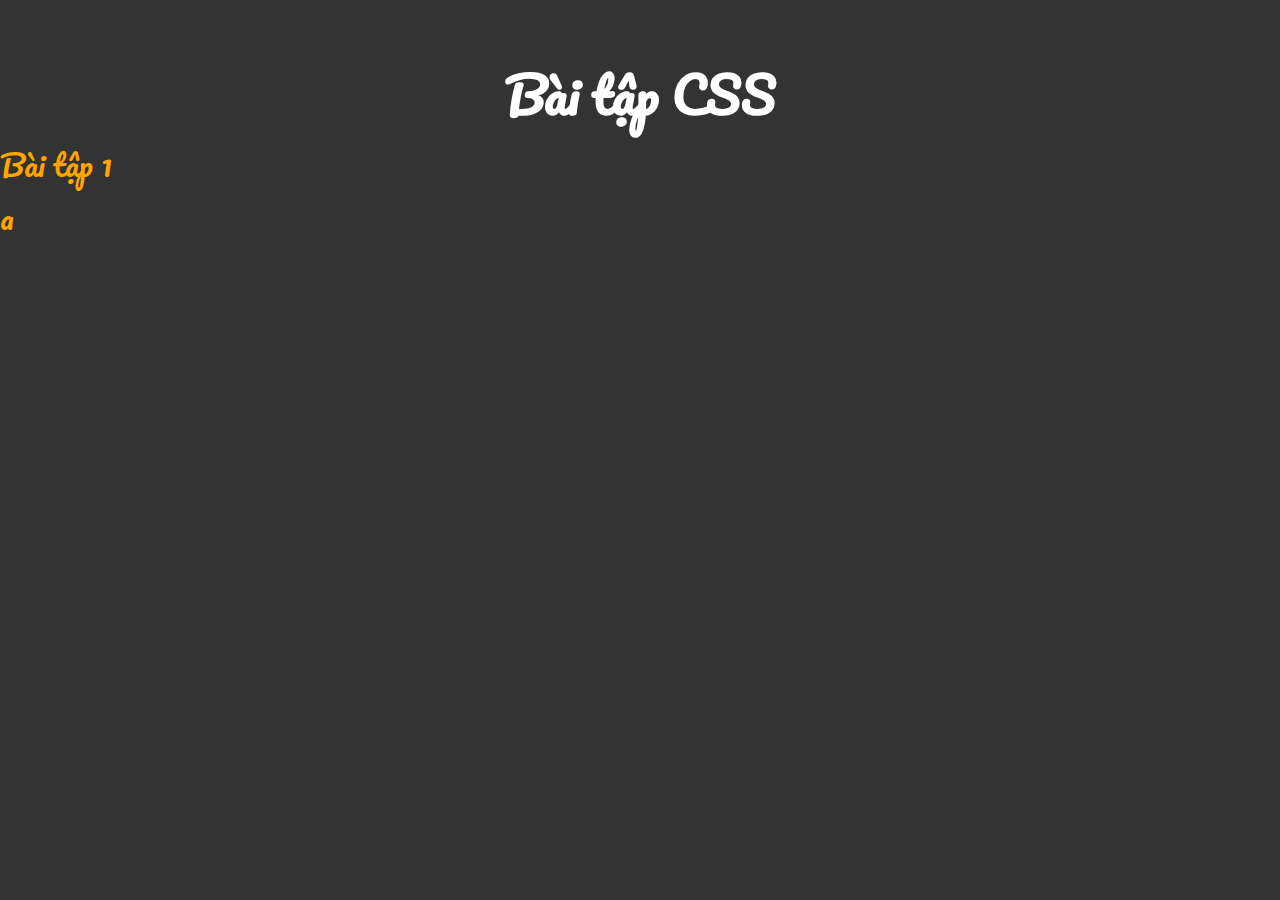
<file: index.html>
<!DOCTYPE html>
<html lang="en">

<head>
    <meta charset="UTF-8">
    <meta name="viewport" content="width=device-width, initial-scale=1.0">
    <meta http-equiv="X-UA-Compatible" content="ie=edge">
    <title>Hào Nguyễn Page</title>
    <link rel="stylesheet" href="style.css">
    <link rel="shortcut icon"
        href="https://encrypted-tbn0.gstatic.com/images?q=tbn:ANd9GcTDI4a7uILA-kSUVPRFGfWZGLEjGuHG724GrGbz8FnUfJX_K9vb">
    <link href="https://fonts.googleapis.com/css?family=Open+Sans+Condensed:300,300i,700|Pacifico" rel="stylesheet">
</head>

<body>
    <div class="content1">
        <h1 class="content1__title">
            Bài tập CSS
        </h1>
        <ul class="content1__list">
            <li class="content1__item">
                <a class="content1__link" href="./css-project-start/Baitap.html">Bài tập 1</a>
            </li>
            <li class="content1__item">
                a
            </li>
        </ul>
    </div>
</body>

</html>
</file>
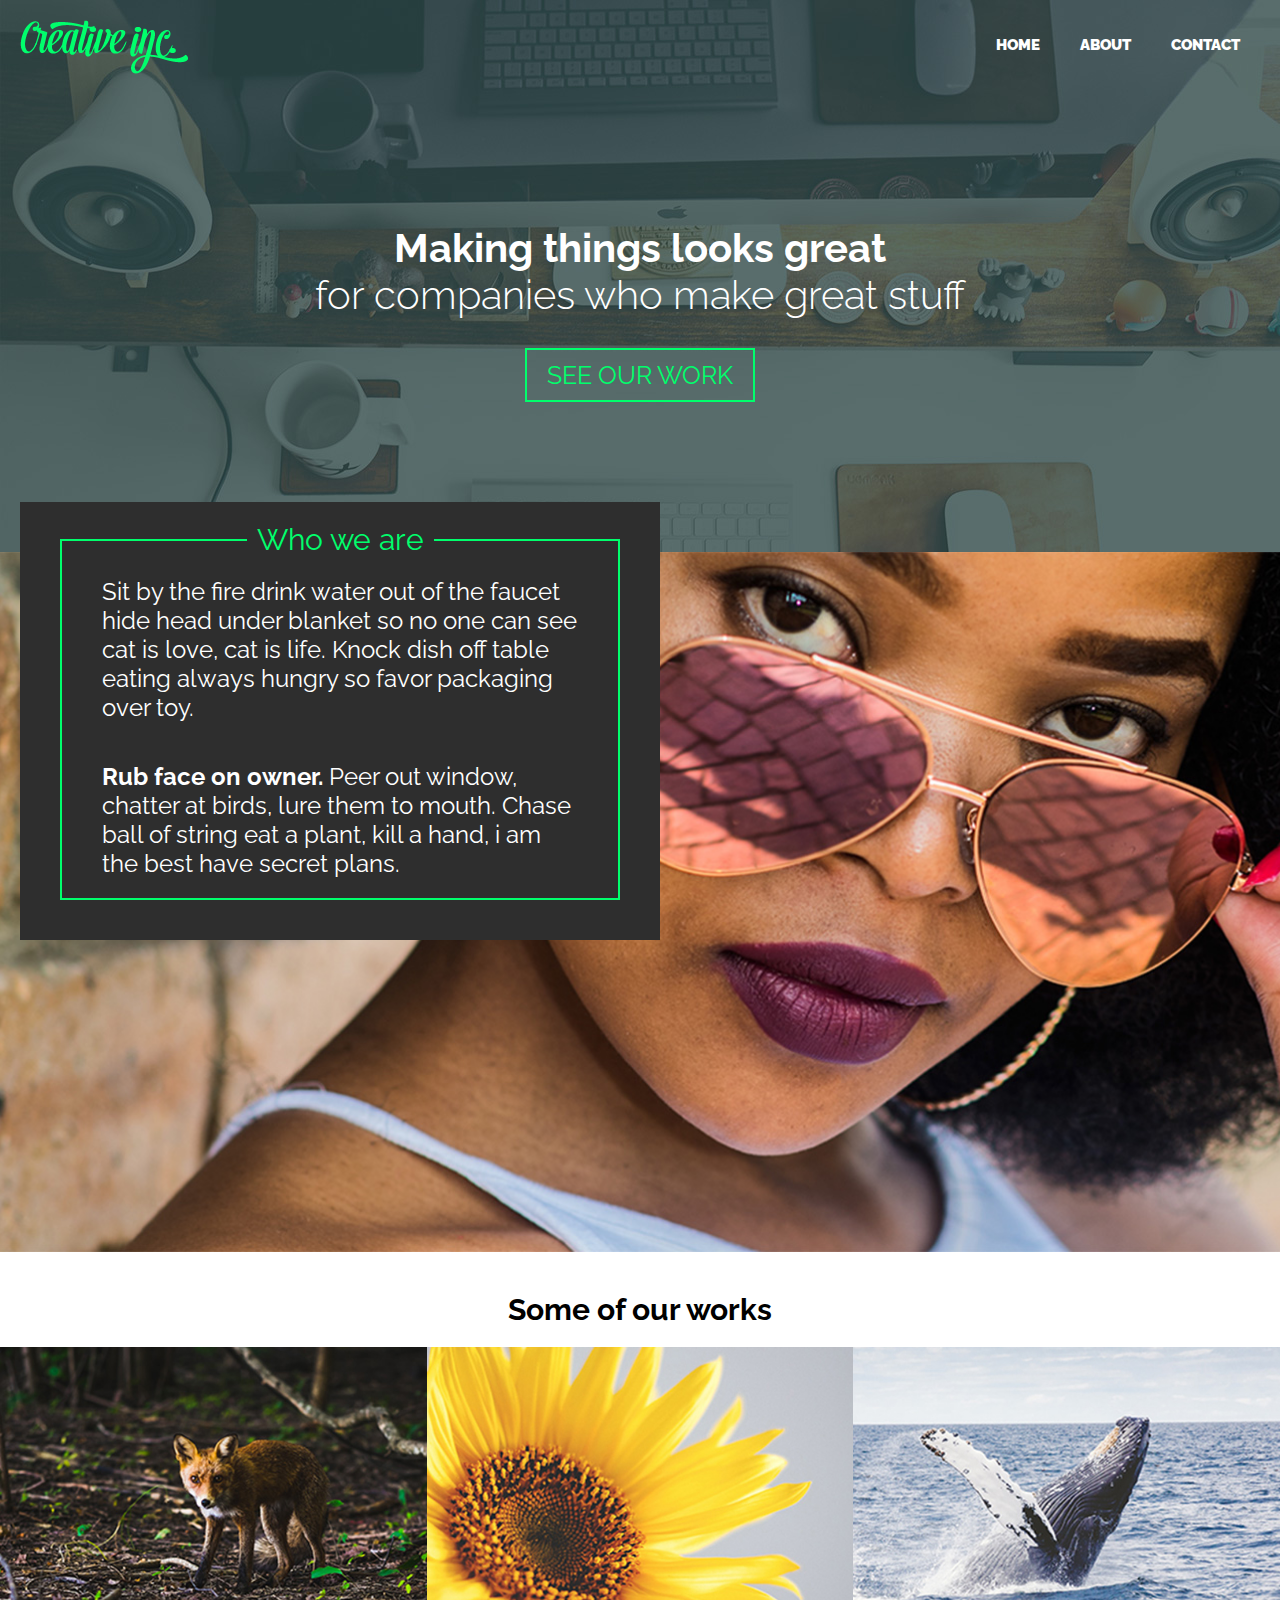
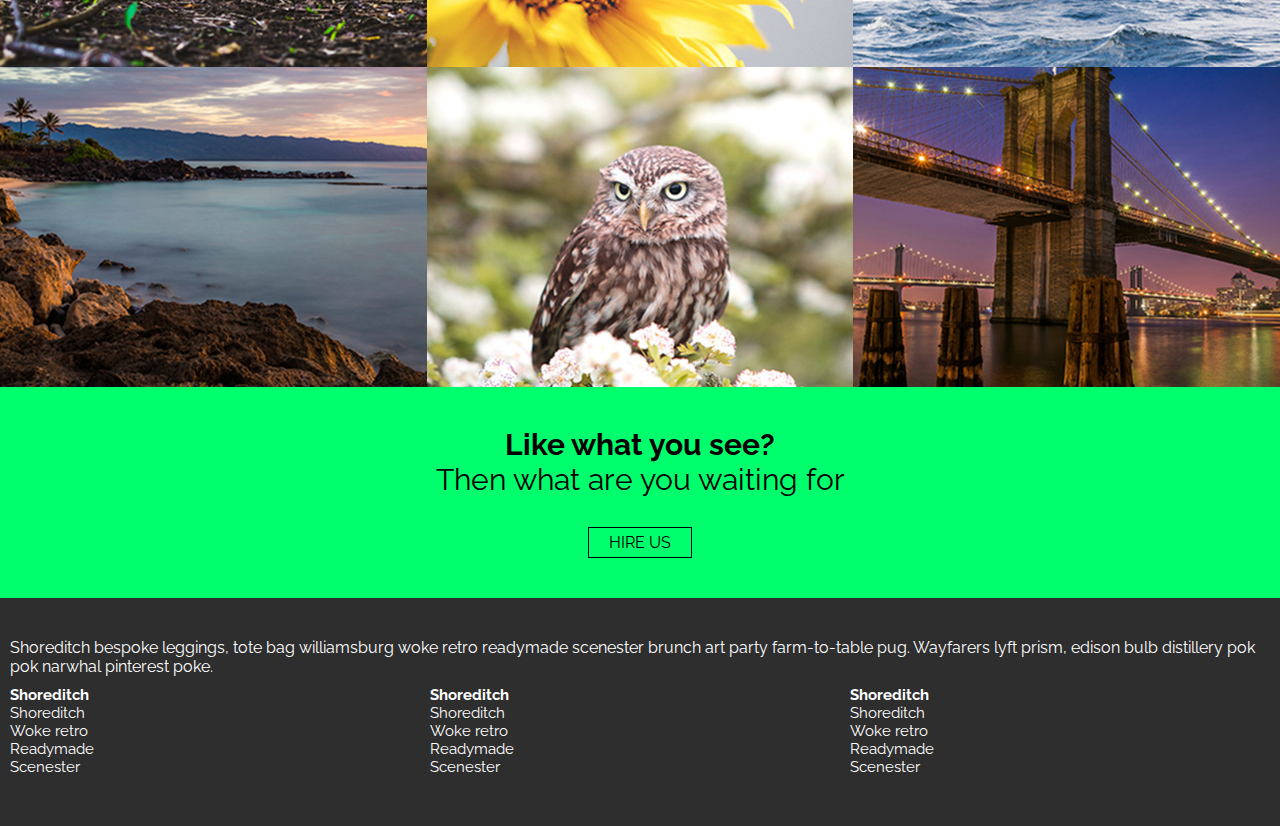
<file: css-project-start/Baitap.html>
<!DOCTYPE html>
<html lang="en">

<head>
    <meta charset="UTF-8">
    <meta name="viewport" content="width=device-width, initial-scale=1.0">
    <meta http-equiv="X-UA-Compatible" content="ie=edge">
    <title>Document</title>
    <link rel="stylesheet" href="./css/reset.css">
    <link rel="stylesheet" href="Baitap.css">
</head>

<body>
    <header class="header clear-fix">
        <div class="header__logo">
            <img src="./img/logo.png" alt="">
        </div>
        <ul class="header__menu">
            <li class="header__menu-item">
                <a href="#" class="header__menu-link">HOME</a>
            </li>
            <li class="header__menu-item">
                <a href="#" class="header__menu-link">ABOUT</a>
            </li>
            <li class="header__menu-item">
                <a href="#" class="header__menu-link">CONTACT</a>
            </li>
        </ul>
    </header>
    <section class="slogan">
        <h1 class="slogan__title">
            <strong>Making things looks great </strong>
            <br> for companies who make great stuff</h1>
        <a href="#" class="btn btn--success slogan__btn">See our work</a>
    </section>
    <section class="content">
        <div class="content__description-wrapper">
            <fieldset class="content__description">
                <legend class="content__description-title">Who we are</legend>
                <p class="content__description-text">
                    Sit by the fire drink water out of the faucet hide head under blanket so no one can see cat is love,
                    cat
                    is life. Knock dish off table eating always hungry so favor packaging over toy.

                </p>
                <p class="content__description-text">
                    <strong>Rub face on owner.</strong> Peer out window, chatter at birds, lure them to mouth. Chase
                    ball of
                    string eat a
                    plant, kill a hand, i am the best have secret plans.
                </p>
            </fieldset>
        </div>
    </section>
    <section class="gallery" id="gallery">
        <h1 class="gallery__title">Some of our works</h1>
        <div class="gallery__image">
            <div class="gallery__image-item">
                <img src="./img/portfolio-01.jpg" alt="Anh">
                <div class="gallery__image-description">
                    <p class="gallery__image-title">PROJECT TITLE</p>
                    <a href="#img1" class="btn btn--success gallery__image-btn">PROJECT DETAIL</a>
                </div>
            </div>
            <div class="gallery__image-item">
                <img src="./img/portfolio-02.jpg" alt="Anh">
                <div class="gallery__image-description">
                    <p class="gallery__image-title">PROJECT TITLE</p>
                    <a href="#" class="btn btn--success gallery__image-btn">PROJECT DETAIL</a>
                </div>
            </div>
            <div class="gallery__image-item">
                <img src="./img/portfolio-03.jpg" alt="Anh">
                <div class="gallery__image-description">
                    <p class="gallery__image-title">PROJECT TITLE</p>
                    <a href="#" class="btn btn--success gallery__image-btn">PROJECT DETAIL</a>
                </div>
            </div>
            <div class="gallery__image-item">
                <img src="./img/portfolio-04.jpg" alt="Anh">
                <div class="gallery__image-description">
                    <p class="gallery__image-title">PROJECT TITLE</p>
                    <a href="#" class="btn btn--success gallery__image-btn">PROJECT DETAIL</a>
                </div>
            </div>
            <div class="gallery__image-item">
                <img src="./img/portfolio-05.jpg" alt="Anh">
                <div class="gallery__image-description">
                    <p class="gallery__image-title">PROJECT TITLE</p>
                    <a href="#" class="btn btn--success gallery__image-btn">PROJECT DETAIL</a>
                </div>
            </div>
            <div class="gallery__image-item">
                <img src="./img/portfolio-06.jpg" alt="Anh">
                <div class="gallery__image-description">
                    <p class="gallery__image-title">PROJECT TITLE</p>
                    <a href="#" class="btn btn--success gallery__image-btn">PROJECT DETAIL</a>
                </div>
            </div>
        </div>
    </section>
    <div class="note">
        <h1>Like what you see?</h1>
        <p>Then what are you waiting for</p>
        <a href="#" class="btn btn--dark note__btn">HIRE US</a>
    </div>
    <footer class="footer">
        <div class="above-footer">
            <p>Shoreditch bespoke leggings, tote bag williamsburg woke retro readymade scenester brunch art party
                farm-to-table pug. Wayfarers lyft prism, edison bulb distillery pok pok narwhal pinterest poke.</p>
        </div>
        <div class="below-footer">
            <div class="below-footer__list">
                <ul>
                    <li><strong>Shoreditch</strong></li>
                    <li>Shoreditch</li>
                    <li>Woke retro</li>
                    <li>Readymade</li>
                    <li>Scenester</li>
                </ul>
            </div>
            <div class="below-footer__list">
                <ul>
                    <li><strong>Shoreditch</strong></li>
                    <li>Shoreditch</li>
                    <li>Woke retro</li>
                    <li>Readymade</li>
                    <li>Scenester</li>
                </ul>
            </div>
            <div class="below-footer__list">
                <ul>
                    <li><strong>Shoreditch</strong></li>
                    <li>Shoreditch</li>
                    <li>Woke retro</li>
                    <li>Readymade</li>
                    <li>Scenester</li>
                </ul>
            </div>
        </div>
    </footer>   
    <div id="img1" class="img-show">
        <a href="#gallery" class="close">Đóng</a>
        <img src="./img/portfolio-01.jpg" alt="anh 1">
    </div>

    <script>
    // 
    </script>
</body>

</html>
</file>
<file: style.css>
* {
    margin: 0;
    padding: 0;
    box-sizing: border-box;
}

html {
    font-size: 62.5%;
}

body {
    font-family: 'Pacifico', cursive;
    background-color: rgba(0, 0, 0, 0.8);
}

.content1 {
    padding: 5rem 0;
}
.content1__title {
    text-align: center;
    font-size: 5rem;
    color: white;
}
.content1__list {
    color: orange;
}
.content1__item {
    font-size: 3rem;
}
.content1__link {
    color: orange;
    text-decoration: none;
}
.content1__link:hover {
    color: white;
    text-decoration: underline;
}
</file>
<file: css-project-start/Baitap.css>
@import url("https://fonts.googleapis.com/css?family=Raleway:300,400,700,900");

* {
    margin: 0;
    padding: 0;
    box-sizing: border-box;
}

html {
    font-size: 62.5%;
}

body {
    font-family: "Raleway", sans-serif;
    background: url(./img/hero-bg.jpg);
    background-attachment: fixed;
}

.btn {
    text-decoration: none;
    border: 2px solid black;
    padding: 1rem 2rem;
    font-size: 1.8rem;
    text-align: center;
    text-transform: uppercase;
    background: transparent;
    display: inline-block;
}

.btn--success {
    border-color: #00ff6c;
    color: #00ff6c;
}

.btn--success:hover {
    color: #222;
    background: #00ff6c;
}

.btn--dark {
    border-color: #222;
    color: #222;
}

.btn--dark:hover {
    background: #222;
    color: #00ff6c;
}


.clear-fix:after {
    content: "";
    display: block;
    clear: both;
}

.header__logo {
    text-align: center;
    margin-top: 2rem;
}

.header__menu {
    text-align: center;
    list-style: none;
}

.header__menu-item {
    display: inline-block;
}

.header__menu-link {
    text-decoration: none;
    color: white;
    font-size: 1.5rem;
    font-weight: 900;
    display: block;
    padding: 0.5rem 2rem;
    /* margin-right: 2rem; */
    /* display: inline-block; */
}

.header__menu-link::after {
    content: "";
    display: block;
    height: 0.5rem;
    width: 0;
    background-color: #00ff6c;
    transition: 0.5s;
}

.header__menu-link:hover::after {
    width: 100%;
}

.slogan {
    color: white;
    text-align: center;
    padding: 15rem 2rem;
}

.slogan__title {
    font-size: 4rem;
    font-weight: 300;
}

.slogan__btn {
    font-size: 2.5rem;
    margin-top: 3rem;
}

.content {
    background: url(./img/who-we-are.jpg) no-repeat center/cover;
}

.content__description-wrapper {
    background-color: #2e2e2e;
    padding: 2rem 4rem 4rem;
}

.content__description {
    border: 2px solid #00ff6c;
    background-color: #2e2e2e;
}

.content__description-title {
    color: #00ff6c;
    font-size: 3rem;
    text-align: center;
    padding: 0 1rem;
}

.content__description-text {
    font-size: 2.4rem;
    color: white;
    padding: 2rem 4rem;
}

.gallery {
    background-color: white;
}

.gallery__title {
    text-align: center;
    font-size: 3rem;
    padding-top: 4rem;
    padding-bottom: 2rem;
}

.gallery__image {
    font-size: 0;
}

.gallery__image-item {
    display: inline-block;
    position: relative;
    z-index: 1;
    width: 100%;
    font-size: 1.6rem;
}
.gallery__image-item::before {
    content: "";
    display: block;
    padding-top: 75%;
}
/* 
padding-top % theo width của thằng cha

yêu cầu là thằng cha phải cần có chiều rộng : chiều cao = 4 : 3
Mình đã có chiều rộng => mình cần tạo ra chiều cao chạy theo chiều rộng

thằng cha này chỉ biết 1 thằng con -> before => chiều cao thằng này = chiều cao của thằng before

height cha = height của before
height before = padding-top của nó = 75% x width của thằng cha

=> height cha = 75% x width của thằng cha
tỉ lệ 4:3
*/

.gallery__image-item img {
    position: absolute;
    top: 0;
    left: 0;
    z-index: 1;
    width: 100%;
    height: 100%;
    object-fit: cover;
}

.gallery__image-description {
    background-color: rgba(0, 0, 0, 0.5);
    position: absolute;
    z-index: 2;
    /* top: 50%; */
    bottom: 0;
    width: 100%;
    min-height: 50%;
    text-align: center;
    /* 
    height chạy theo nội dung, nhưng nếu nội dung ko đủ cao 50%
    => muốn bao bọc có chiều cao tối thiểu là 50% thằng cha, dù nội dung của nó có đủ hay ko
    => min-height: 50% 
    => Nhưng nếu nội dung cao hơn 50% -> height vẫn chạy theo nội dung (ko bị giới hạn trong 50%)
    */
}

.gallery__image-title {
    font-size: 2rem;
    color: white;
    text-align: center;
    margin: 2rem 0;
}

.gallery__image-btn {
    font-size: 1.5rem;
    border-width: 1px;
    /* display: inline-block;
    font-size: 1.5rem;
    text-decoration: none;
    text-align: center;
    color: #00ff6c;
    border: 0.1rem solid #00ff6c;
    padding: 1rem 2rem; */
}


.note {
    background-color: #00ff6c;
    color: black;
    text-align: center;
    padding: 4rem 0;
}

.note h1 {
    font-size: 3rem;
}

.note p {
    font-size: 3rem;
    padding-bottom: 3rem;
}

.note__btn {
    font-size: 1.6rem;
    text-decoration: none;
    color: black;
    border: 0.1rem solid black;
    padding: 0.5rem 2rem;
}

.footer {
    background-color: #2e2e2e;
    color: white;
    padding: 4rem 1rem;
}

.above-footer {
    font-size: 1.6rem;
}

.below-footer {
    font-size: 0;
}

.below-footer__list {
    font-size: 1.5rem;
    display: inline-block;
    width: calc(100% / 3);
    padding: 1rem 0;
}

.below-footer__list li {
    list-style: none;
}


.img-show {
    position: fixed;
    z-index: 10;
    height: 100%;
    width: 100%;
    top: 0;
    left: 0;
    display: none;
}
.img-show::before {
    content: "";
    position: absolute;
    z-index: -1;
    top: 0;
    left: 0;
    width: 100%;
    height: 100%;
    background: rgba(0, 0, 0, 0.5);
}
.img-show .close {
    position: absolute;
    border-radius: 5px;
    top: 20px;
    right: 20px;
    background: red;
    color: white;
    font-weight: bold;
    padding: 5px 10px;
    font-size: 1.5rem;

}
.img-show img {
    width: 100%;
    height: 100%;
    padding: 2rem;
    object-fit: contain;
}
.img-show:target {
    /* Khi mà nó trở thành mục tiêu trên cái đường dẫn */
    /* 
    ví dụ: thằng này có id là abc
    Khi trên đường dẫn có xuất hiện #abc ở sau
    -> code ở trong này sẽ có hiệu lực
    */
    display: block;
}

@media only screen and (min-width: 576px) {
    .header {
        font-size: 0;
        padding: 0 2rem;
    }

    .header__logo {
        display: inline-block;
        vertical-align: middle;
        width: 30%;
        text-align: left;
    }

    .header__menu {
        width: 70%;
        text-align: right;
        margin-top: 2rem;
        display: inline-block;
        vertical-align: middle;
    }

    .gallery__image-item {
        width: 50%;
        overflow: hidden;
    }
}

@media only screen and (min-width: 992px) {
    .content {
        height: 70rem;
        position: relative;
    }
    .content__description-wrapper {
        position: absolute;
        top: -5rem;
        left: 2rem;
        width: 50%;
        min-width: 60rem;
    }

    .gallery__image-item {
        width: calc(100% / 3);
    }
    .gallery__image-description {
        transform: translateY(100%);
        /* transition theo lý thuyết: nó sẽ ko tự áp dụng cho lần đầu tiên load trang
        Duy nhất chỉ có chrome bị lỗi này => solution: chỉ cần thêm 1 thẻ script cuối cùng
        */
        transition: transform 0.3s;
    }
    .gallery__image-item:hover .gallery__image-description {
        transform: translateY(0);
    }
}


/* 


GIT là gì
    Giúp minh quản lý code, trao đổi code

Github là 1 trang sử dụng git, mục đích của trang này là lưu trữ code
Máy A và máy B -> cần kho chung để lưu
A -> kho đó -> lấy về
B -> kho đó -> lấy về

+ cho chạy code tĩnh: host github
+ mỗi ng nó sẽ cho 1 tên miền: bonus -> mua tên miền gắn vô


Tên miền chẳng qua là 1 mặt nạ

// dữ liệu, server, client
Host: chạy code trên đó, như máy tính của mình nhưng ở online
-> địa chỉ ip: http://178.128.60.109/ => khó nhớ
Mua tên miền: Khi anh vô tên miền abc.com => http://178.128.60.109/

*/
</file>
